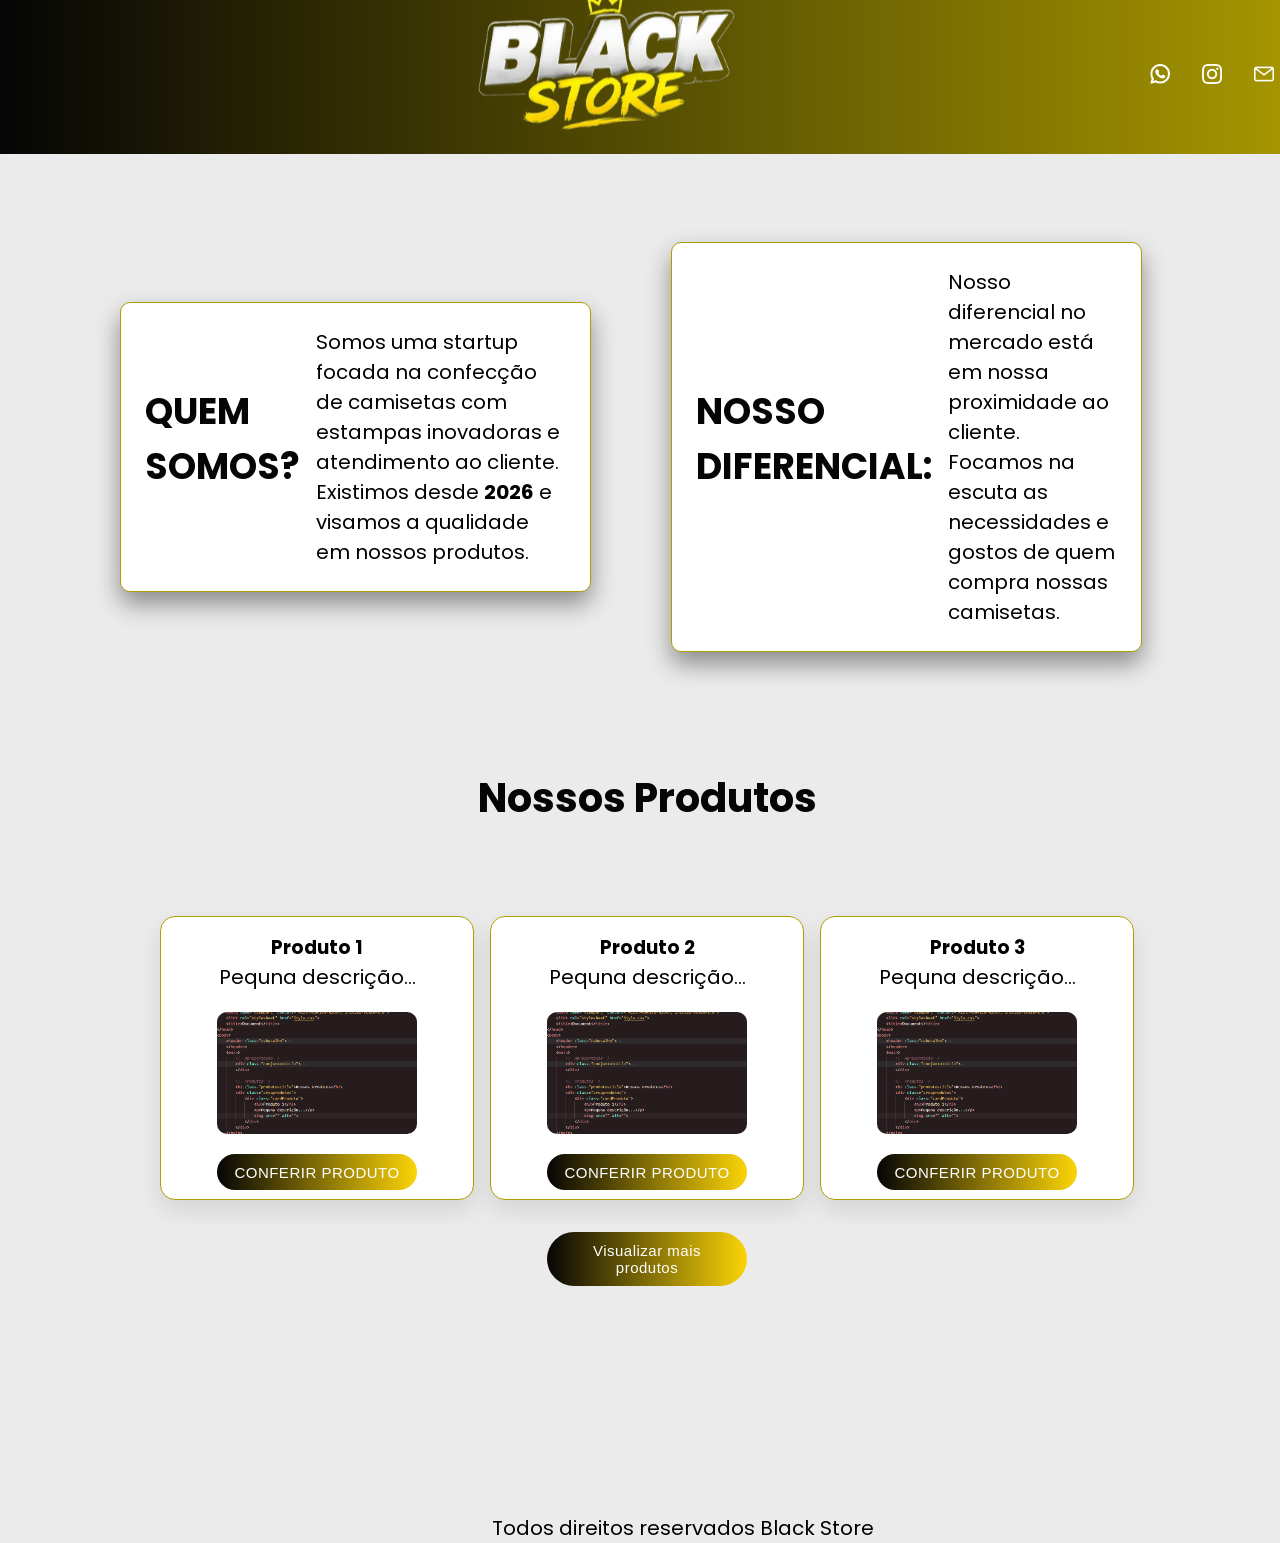
<file: Index.html>
<!DOCTYPE html>
<html lang="pt-BR">
<head>
    <meta charset="UTF-8">
    <meta name="viewport" content="width=device-width, initial-scale=1.0">
    <link rel="stylesheet" href="Style.css">
    <link href="https://fonts.googleapis.com/css2?family=Poppins:wght@300;500;700&display=swap" rel="stylesheet">
    <title>ShirtStore</title>
</head>
<body>
    <header class="cabecalho">
        <img src="/img/icons/title.png" alt="" class="title">
        <div class="areacontatos" id="contatos">
            <a href="google.com" ><img src="/img/icons/whatsapp.png" alt="" class="contato"></a>
            <a href="google.com" ><img src="/img/icons/instagram.png" alt="" class="contato"></a>
            <a href="google.com" ><img src="/img/icons/e-mail.png" alt="" class="contato"></a>
            <img src="/img/icons/options.png" alt="" class="contato" id="buttonSidebar">
        </div>
    </header>
    <main class="main">
        <!--Apresentação-->
        <div class="conjuntoInicio" id="inicio">
            <div class="inicio">
                <h2>QUEM SOMOS?</h2>
                <p>Somos uma startup focada na confecção de camisetas com estampas inovadoras e atendimento ao cliente.<br>Existimos desde <strong>2026</strong> e visamos a qualidade em nossos produtos.</p>
            </div>
            <div class="inicio">
                <h2>NOSSO DIFERENCIAL:</h2>
                <p>Nosso diferencial no mercado está em nossa proximidade ao cliente.<br>Focamos na escuta as necessidades e gostos de quem compra nossas camisetas.</p>
            </div>
        </div>
        
        <!--Produtos-->
        <h2 class="produtostitle">Nossos Produtos</h2>
        <div class="areaprodutos" id="produtos">
            <div class="cardProduto">
                <h3>Produto 1</h3>
                <p>Pequna descrição...</p>
                <img src="/img/teste.png" alt="" class="imgProd">
                <button class="botaoproduto">CONFERIR PRODUTO</button>
            </div>
             <div class="cardProduto">
                <h3>Produto 2</h3>
                <p>Pequna descrição...</p>
                <img src="/img/teste.png" alt="" class="imgProd">
                <button class="botaoproduto">CONFERIR PRODUTO</button>
            </div>
             <div class="cardProduto">
                <h3>Produto 3</h3>
                <p>Pequna descrição...</p>
                <img src="/img/teste.png" alt="" class="imgProd">
                <button class="botaoproduto">CONFERIR PRODUTO</button>
            </div>
        </div>
        <a href="/products/seçãoProdutos.html"><button class="botaoview"> Visualizar mais produtos</button></a>
    </main>
    <div id="sidebar">

    </div>
    <footer class="footer" >
        <p>Todos direitos reservados Black Store</p>
    </footer>
    <script src="script.js"></script>
</body>
</html>
</file>
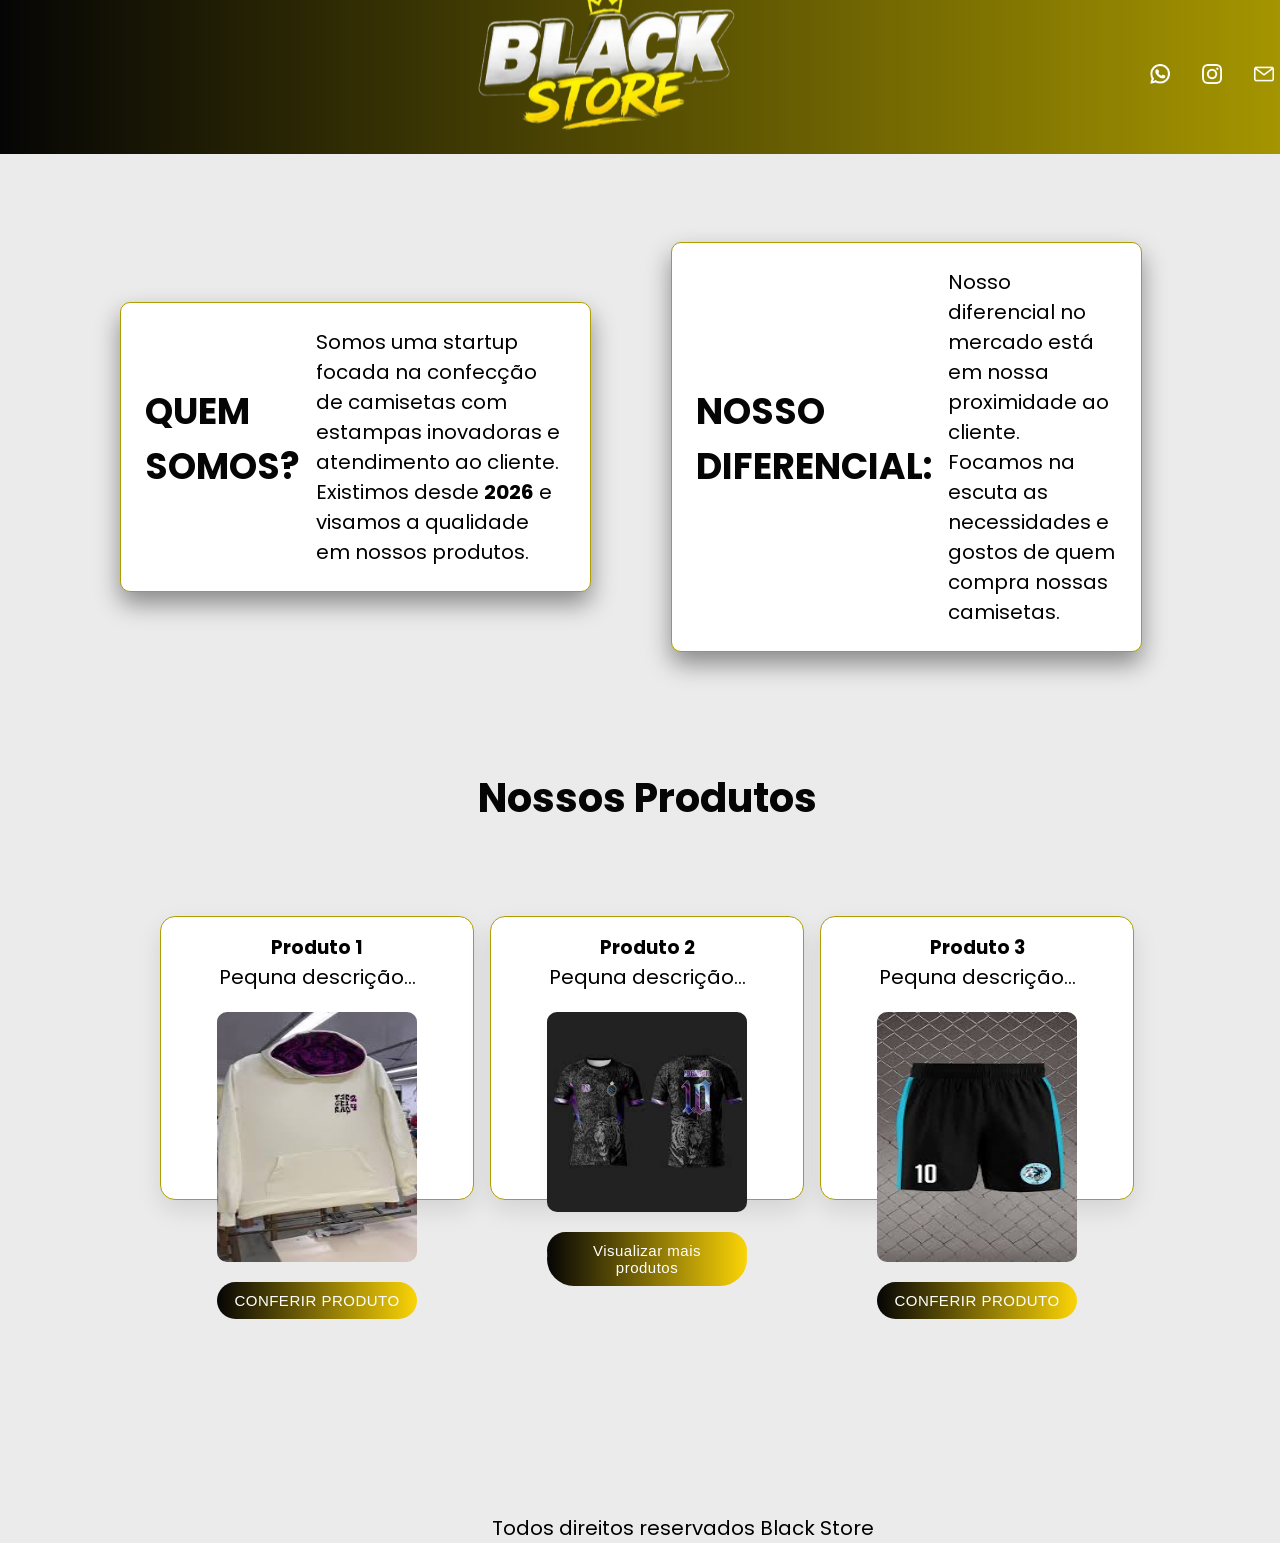
<file: index.html>
<!DOCTYPE html>
<html lang="pt-BR">
<head>
    <meta charset="UTF-8">
    <meta name="viewport" content="width=device-width, initial-scale=1.0">
    <link rel="stylesheet" href="style.css">
    <link href="https://fonts.googleapis.com/css2?family=Poppins:wght@300;500;700&display=swap" rel="stylesheet">
    <title>Black Store</title>
</head>
<body>
    <header class="cabecalho">
        <img src="img/icons/title.png" alt="" class="title">
        <div class="areacontatos" id="contatos">
            <a href="google.com" ><img src="img/icons/whatsapp.png" alt="" class="contato"></a>
            <a href="google.com" ><img src="img/icons/instagram.png" alt="" class="contato"></a>
            <a href="google.com" ><img src="img/icons/e-mail.png" alt="" class="contato"></a>
            <img src="img/icons/options.png" alt="" class="contato" id="buttonSidebar">
        </div>
    </header>
    <main class="main">
        <!--Apresentação-->
        <div class="conjuntoInicio" id="inicio">
            <div class="inicio">
                <h2>QUEM SOMOS?</h2>
                <p>Somos uma startup focada na confecção de camisetas com estampas inovadoras e atendimento ao cliente.<br>Existimos desde <strong>2026</strong> e visamos a qualidade em nossos produtos.</p>
            </div>
            <div class="inicio">
                <h2>NOSSO DIFERENCIAL:</h2>
                <p>Nosso diferencial no mercado está em nossa proximidade ao cliente.<br>Focamos na escuta as necessidades e gostos de quem compra nossas camisetas.</p>
            </div>
        </div>
        
        <!--Produtos-->
        <h2 class="produtostitle">Nossos Produtos</h2>
        <div class="areaprodutos" id="produtos">
            <div class="cardProduto">
                <h3>Produto 1</h3>
                <p>Pequna descrição...</p>
                <img src="img/roupas/moletom.jfif" alt="" class="imgProd">
                <button class="botaoproduto">CONFERIR PRODUTO</button>
            </div>
             <div class="cardProduto">
                <h3>Produto 2</h3>
                <p>Pequna descrição...</p>
                <img src="img/roupas/camiseta.jfif" alt="" class="imgProd">
                <button class="botaoproduto">CONFERIR PRODUTO</button>
            </div>
             <div class="cardProduto">
                <h3>Produto 3</h3>
                <p>Pequna descrição...</p>
                <img src="img/roupas/short.jfif" alt="" class="imgProd">
                <button class="botaoproduto">CONFERIR PRODUTO</button>
            </div>
        </div>
        <a href="products/seçãoProdutos.html"><button class="botaoview"> Visualizar mais produtos</button></a>
    </main>
    <div id="sidebar">

    </div>
    <footer class="footer" >
        <p>Todos direitos reservados Black Store</p>
    </footer>
    <script src="script.js"></script>
</body>
</html>
</file>
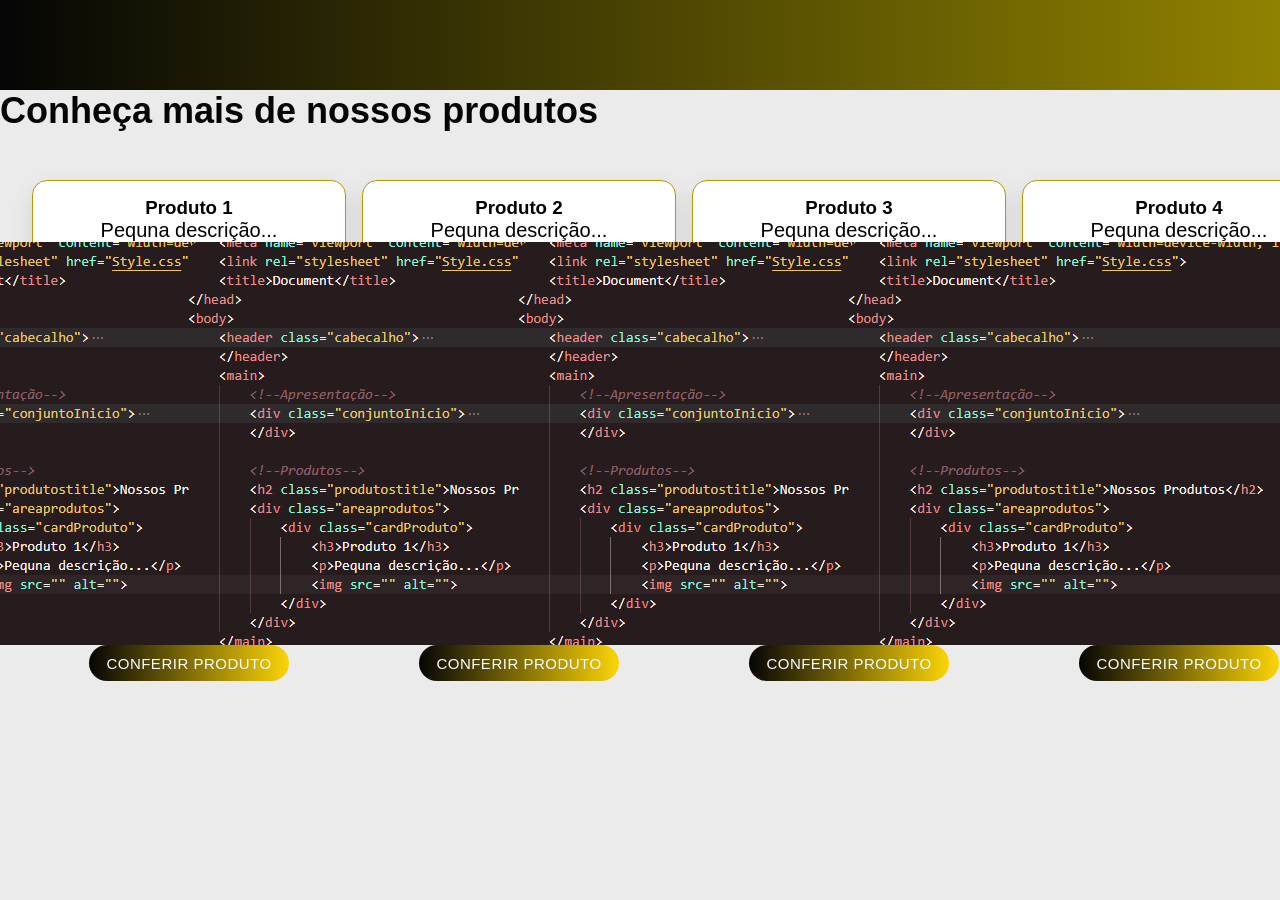
<file: seçãoProdutos.html>
<!DOCTYPE html>
<html lang="en">
<head>
    <meta charset="UTF-8">
    <meta name="viewport" content="width=device-width, initial-scale=1.0">
    <link rel="stylesheet" href="/Style.css">
    <title>Document</title>
</head>
<body>
    <header class="cabecalho">
        <h1 class="title">Shirt Store</h1>
        <div class="navegacao">  
            <a href="#inicio"><p class="menu" >Início</p></a>
            <a href="#produtos"><p class="menu">Produtos</p></a>
            <a href="#contatos"><p class="menu">Contato</p></a>
        </div>  
    </header>
    <main>
        <h2>Conheça mais de nossos produtos</h2>
        <div class="areaprodutos" id="produtos">
            <div class="cardProduto">
                <h3>Produto 1</h3>
                <p>Pequna descrição...</p>
                <img src="/img/teste.png" alt="">
                <button class="botaoproduto">CONFERIR PRODUTO</button>
            </div>
             <div class="cardProduto">
                <h3>Produto 2</h3>
                <p>Pequna descrição...</p>
                <img src="/img/teste.png" alt="">
                <button class="botaoproduto">CONFERIR PRODUTO</button>
            </div>
             <div class="cardProduto">
                <h3>Produto 3</h3>
                <p>Pequna descrição...</p>
                <img src="/img/teste.png" alt="">
                <button class="botaoproduto">CONFERIR PRODUTO</button>
            </div>
             <div class="cardProduto">
                <h3>Produto 4</h3>
                <p>Pequna descrição...</p>
                <img src="/img/teste.png" alt="">
                <button class="botaoproduto">CONFERIR PRODUTO</button>
            </div>

        </div>
    </main>
</body>
</html>
</file>
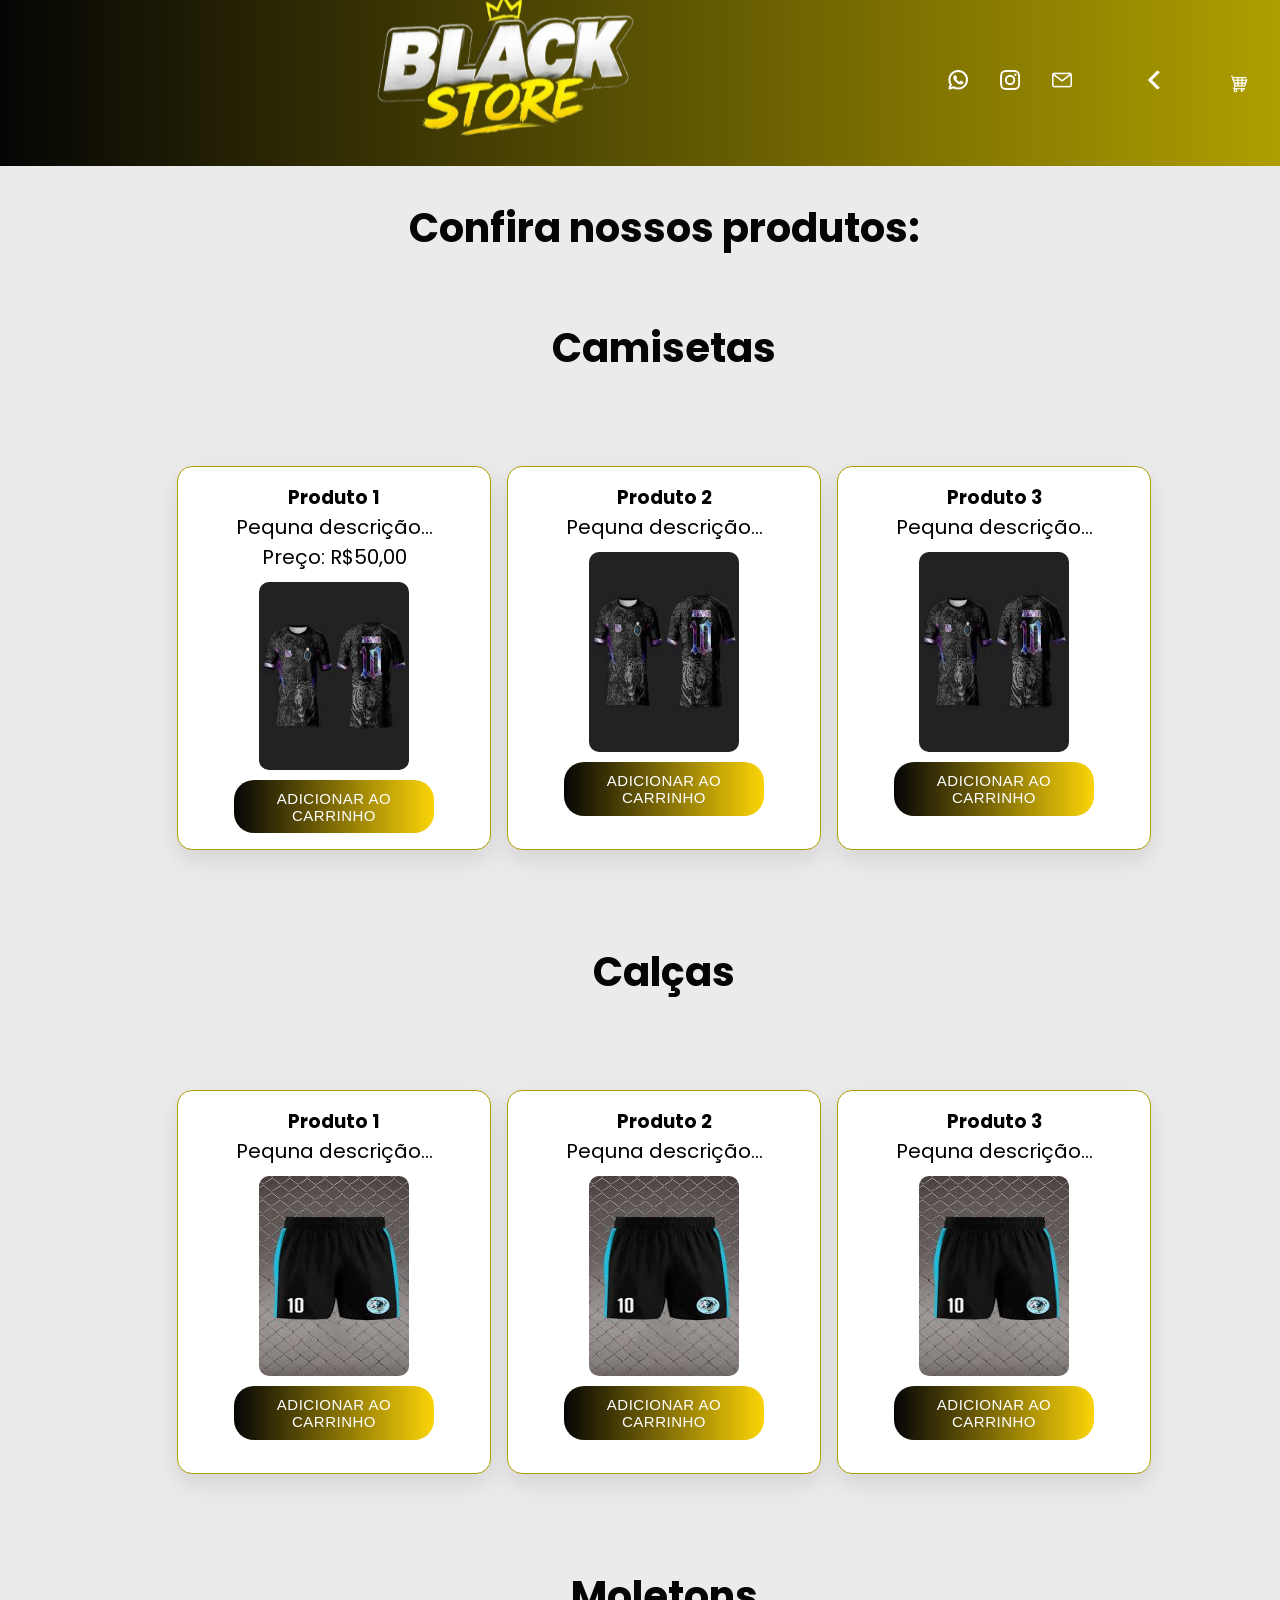
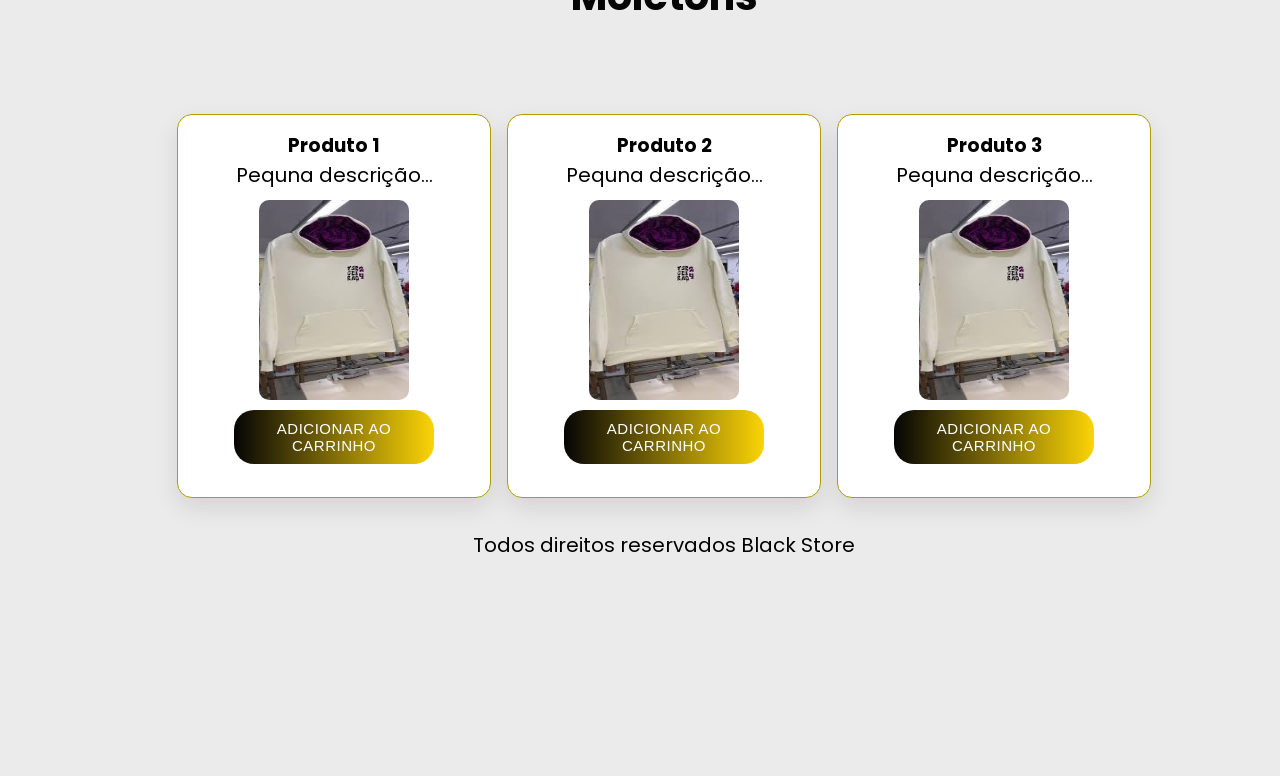
<file: products/seçãoProdutos.html>
<!DOCTYPE html>
<html lang="pt-BR">

<head>
    <meta charset="UTF-8">
    <meta name="viewport" content="width=device-width, initial-scale=1.0">
    <link rel="stylesheet" href="styleP.css">
    <link href="https://fonts.googleapis.com/css2?family=Poppins:wght@300;500;700&display=swap" rel="stylesheet">
    <title>Black Store</title>
</head>

<body class="">
    <header class="cabecalho">
        <img src="/img/icons/title.png" alt="" class="title">
        <div class="areacontatos" id="contatos">
            <a href="google.com"><img src="/img/icons/whatsapp.png" alt="" class="contato"></a>
            <a href="google.com"><img src="/img/icons/instagram.png" alt="" class="contato"></a>
            <a href="google.com"><img src="/img/icons/e-mail.png" alt="" class="contato"></a>
        </div>
        <a href="/Index.html"><img src="/img/icons/seta-voltar.png" alt=""class="voltar"></a>
        <img src="/img/icons/compras.png" alt=""class="voltar" id="buttonCart">
    </header>
    <main class="main">
        <h1>Confira nossos produtos:</h1>
        <!--Produtos-->
        <h2 class="produtostitle">Camisetas</h2>
        <div class="areaprodutos" id="produtos">
            <div class="cardProduto">
                <h3>Produto 1</h3>
                <p>Pequna descrição...</p>
                <p>Preço: R$50,00</p>
                <img src="/img/roupas/camiseta.jfif" alt="" class="imgProd">
                <button class="botaoproduto">ADICIONAR AO CARRINHO</button>
            </div>
            <div class="cardProduto">
                <h3>Produto 2</h3>
                <p>Pequna descrição...</p>
                <img src="/img/roupas/camiseta.jfif" alt="" class="imgProd">
                <button class="botaoproduto">ADICIONAR AO CARRINHO</button>
            </div>
            <div class="cardProduto">
                <h3>Produto 3</h3>
                <p>Pequna descrição...</p>
                <img src="/img/roupas/camiseta.jfif" alt="" class="imgProd">
                <button class="botaoproduto">ADICIONAR AO CARRINHO</button>
            </div>
        </div>
        <h2 class="produtostitle">Calças</h2>
        <div class="areaprodutos" id="produtos">
            <div class="cardProduto">
                <h3>Produto 1</h3>
                <p>Pequna descrição...</p>
                <img src="/img/roupas/short.jfif" alt="" class="imgProd">
                <button class="botaoproduto">ADICIONAR AO CARRINHO</button>
            </div>
            <div class="cardProduto">
                <h3>Produto 2</h3>
                <p>Pequna descrição...</p>
                <img src="/img/roupas/short.jfif" alt="" class="imgProd">
                <button class="botaoproduto">ADICIONAR AO CARRINHO</button>
            </div>
            <div class="cardProduto">
                <h3>Produto 3</h3>
                <p>Pequna descrição...</p>
                <img src="/img/roupas/short.jfif" alt="" class="imgProd">
                <button class="botaoproduto">ADICIONAR AO CARRINHO</button>
            </div>
        </div>
        <h2 class="produtostitle">Moletons</h2>
        <div class="areaprodutos" id="produtos">
            <div class="cardProduto">
                <h3>Produto 1</h3>
                <p>Pequna descrição...</p>
                <img src="/img/roupas/moletom.jfif" alt="" class="imgProd">
                <button class="botaoproduto">ADICIONAR AO CARRINHO</button>
            </div>
            <div class="cardProduto">
                <h3>Produto 2</h3>
                <p>Pequna descrição...</p>
                <img src="/img/roupas/moletom.jfif" alt="" class="imgProd">
                <button class="botaoproduto">ADICIONAR AO CARRINHO</button>
            </div>
            <div class="cardProduto">
                <h3>Produto 3</h3>
                <p>Pequna descrição...</p>
                <img src="/img/roupas/moletom.jfif" alt="" class="imgProd">
                <button class="botaoproduto">ADICIONAR AO CARRINHO</button>
            </div>
        </div>

        <!-- Aba carrinho -->

        <div class="cart">
            <section >

                <p class="cartTitle">Carrinho</p>
                <div class="cartContent">
                    <img src="/img/roupas/camiseta.jfif" alt="" class="cartImg"><br>
                    <span>R$ 50</span>
                    <div class="spans">
                        <span><</span>
                        <span>1</span>
                        <span>></span>
                    </div>
                    <button class="botaocart">Comprar</button>
                </div>
                
            </section>
        </div>
        <footer class="footer">
            <p>Todos direitos reservados Black Store</p>
        </footer>

    <script src="products.js"></script>
</body>

</html>
</file>
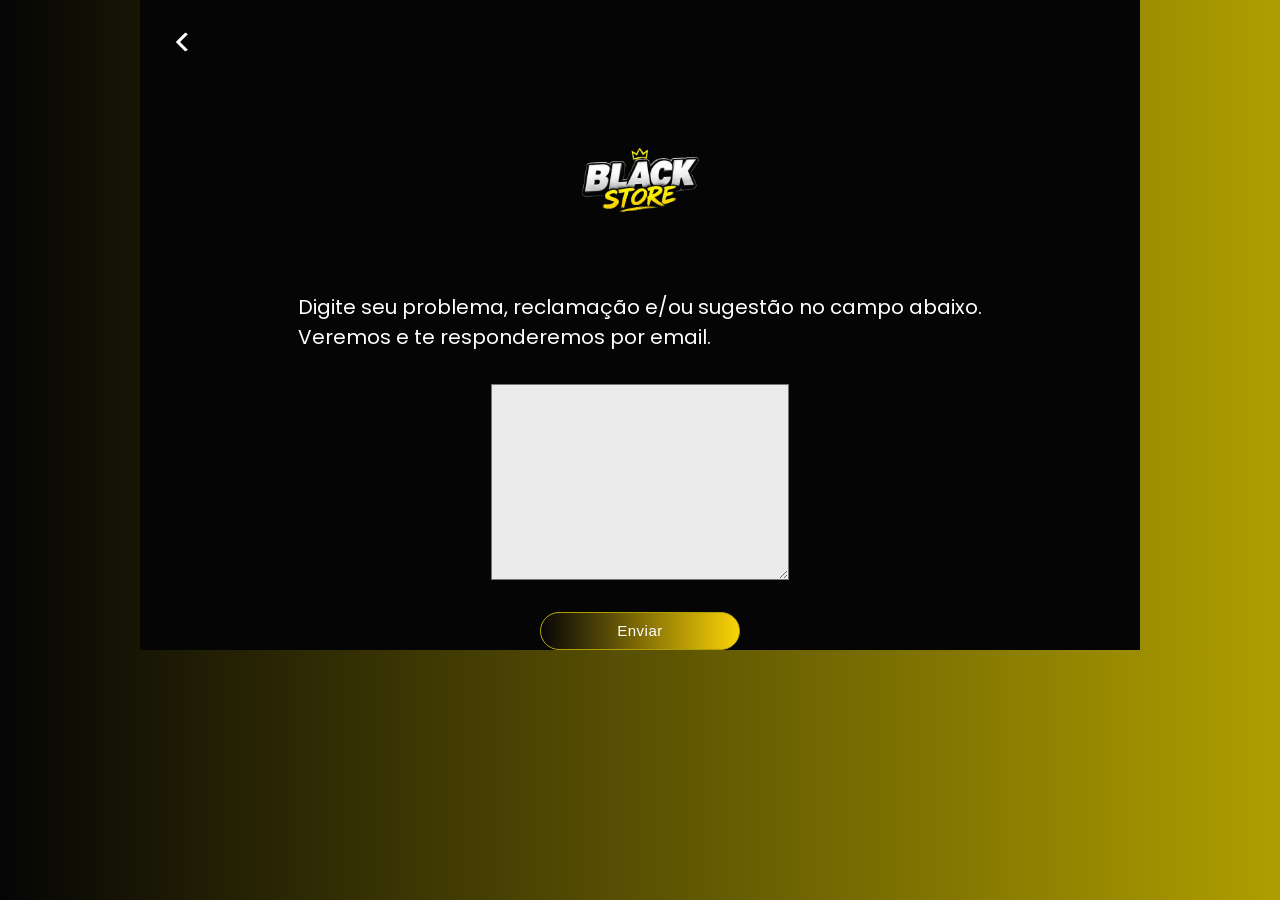
<file: sidebar/help.html>
<!DOCTYPE html>
<html lang="pt-BR">
<head>
    <meta charset="UTF-8">
    <meta name="viewport" content="width=device-width, initial-scale=1.0">
    <link href="https://fonts.googleapis.com/css2?family=Poppins:wght@300;500;700&display=swap" rel="stylesheet">
    <link rel="stylesheet" href="styleLogin.css">
    <title>Aba login Black Store</title>
</head>
<body>
    <main>
        <div class="aba">
            <div class="divVoltar">
                <a href="/Index.html"><img src="/img/icons/seta-voltar.png" alt=""class="voltar"></a>
            </div>
            <img src="/img/icons/title.png" alt="">
            <p>Digite seu problema, reclamação e/ou sugestão no campo abaixo.<br>Veremos e te responderemos por email.</p>
            <textarea name="" id="textHelp"></textarea>
            <button class="entrar">Enviar</button>
        </div>
    </main>
</body>
</html>
</file>
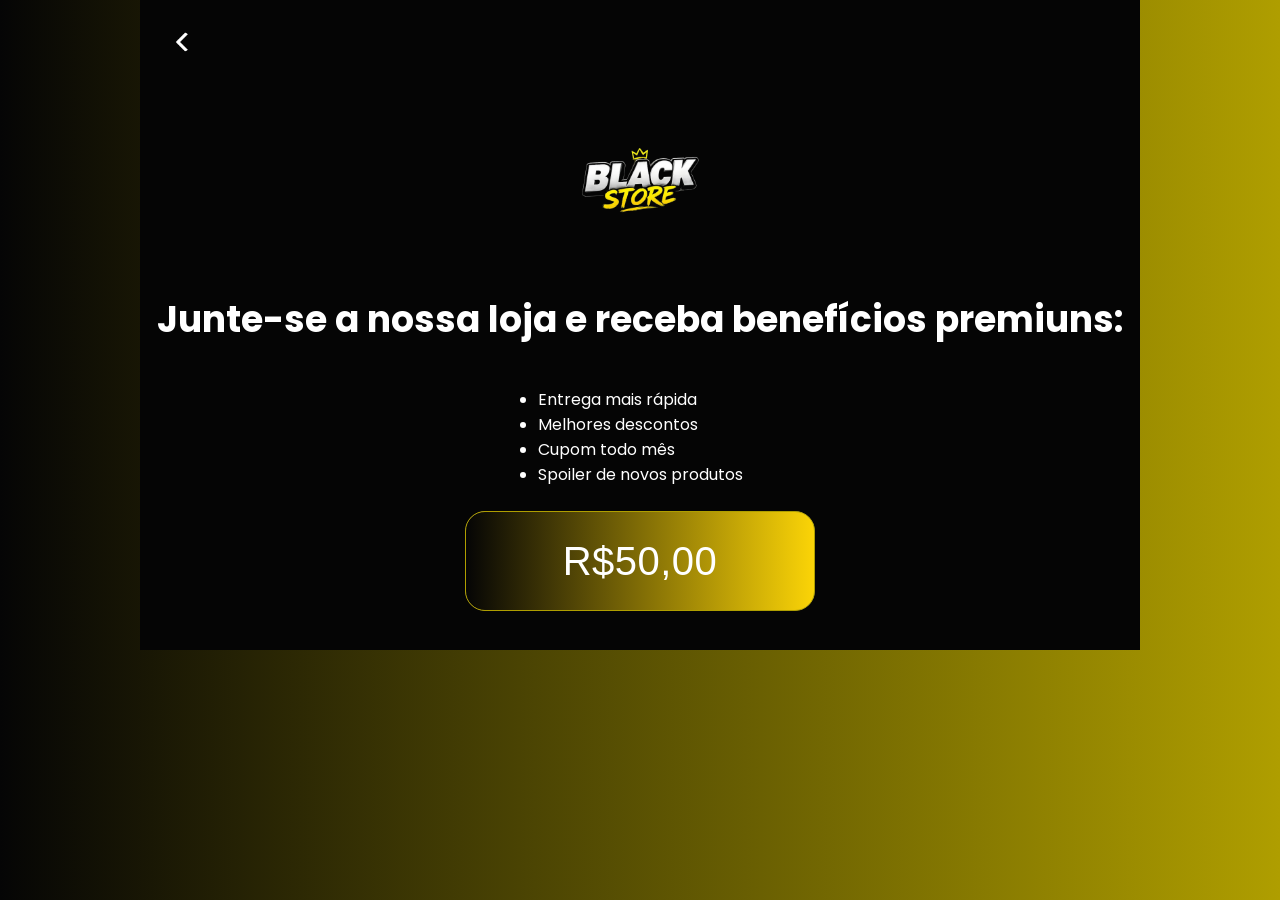
<file: sidebar/join.html>
<!DOCTYPE html>
<html lang="pt-BR">
<head>
    <meta charset="UTF-8">
    <meta name="viewport" content="width=device-width, initial-scale=1.0">
    <link href="https://fonts.googleapis.com/css2?family=Poppins:wght@300;500;700&display=swap" rel="stylesheet">
    <link rel="stylesheet" href="styleLogin.css">
    <title>Aba login Black Store</title>
</head>
<body>
    <main>
        <div class="aba">
            <div class="divVoltar">
                <a href="/Index.html"><img src="/img/icons/seta-voltar.png" alt=""class="voltar"></a>
            </div>
            <img src="/img/icons/title.png" alt="">
            <h2>Junte-se a nossa loja e receba benefícios premiuns:</h2>
            <ul>
                <li>Entrega mais rápida</li>
                <li>Melhores descontos</li>
                <li>Cupom todo mês</li>
                <li>Spoiler de novos produtos</li>
            </ul>
            <button class="preco">R$50,00</button>
        </div>
    </main>
</body>
</html>
</file>
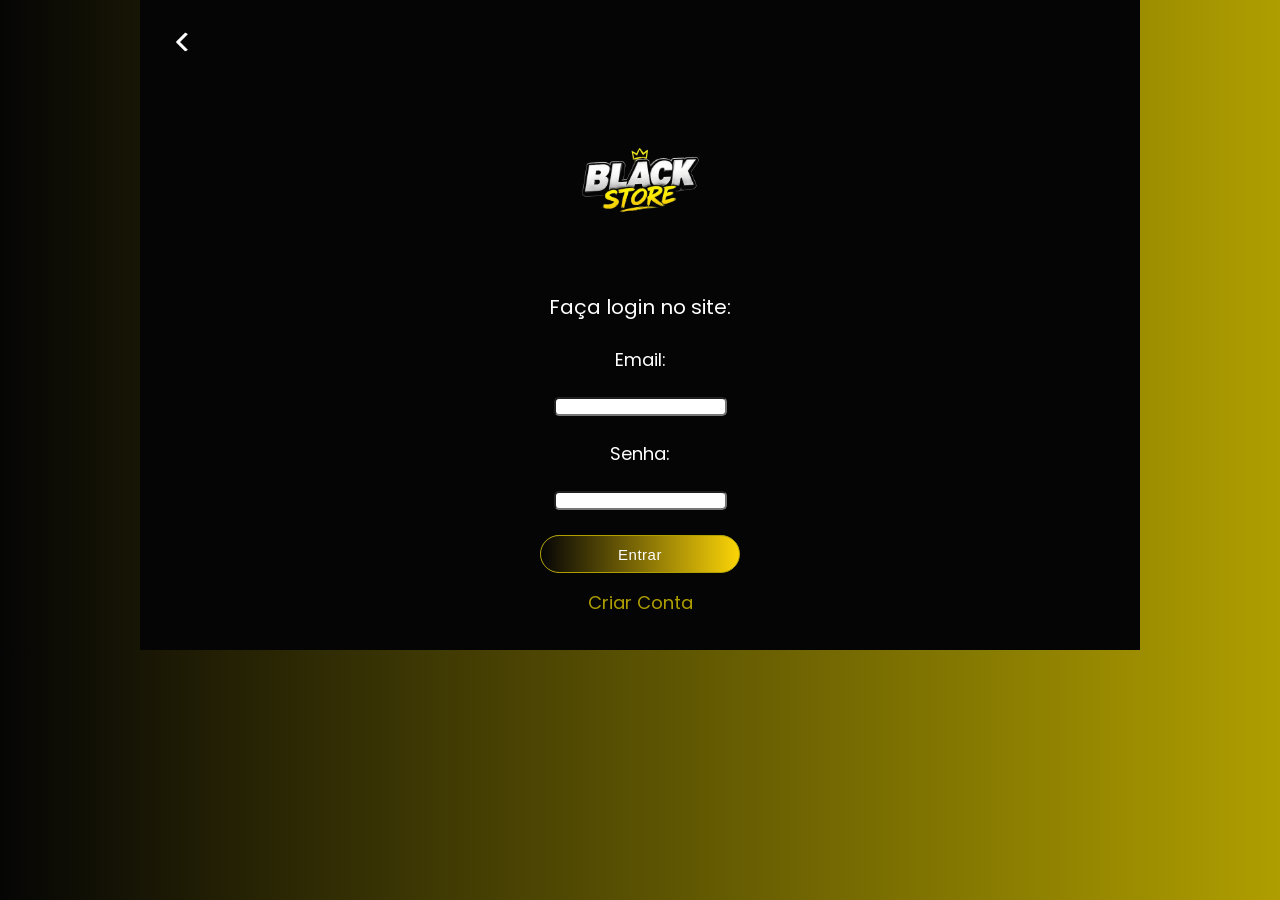
<file: sidebar/login.html>
<!DOCTYPE html>
<html lang="pt-BR">
<head>
    <meta charset="UTF-8">
    <meta name="viewport" content="width=device-width, initial-scale=1.0">
    <link href="https://fonts.googleapis.com/css2?family=Poppins:wght@300;500;700&display=swap" rel="stylesheet">
    <link rel="stylesheet" href="styleLogin.css">
    <title>Aba login Black Store</title>
</head>
<body>
    <main>
        <div class="aba">
            <div class="divVoltar">
                <a href="/Index.html"><img src="/img/icons/seta-voltar.png" alt=""class="voltar"></a>
            </div>
            <img src="/img/icons/title.png" alt="">
            <p>Faça login no site:</p>
            <label for="email">Email: </label>
            <input type="email" name="email" id="email" class="input">
            <label for="password">Senha: </label>
            <input type="password" name="password" id="password" class="input"><br>
            <button class="entrar">Entrar</button>
            <a href="" class="link">Criar Conta</a>
        </div>
    </main>
</body>
</html>
</file>
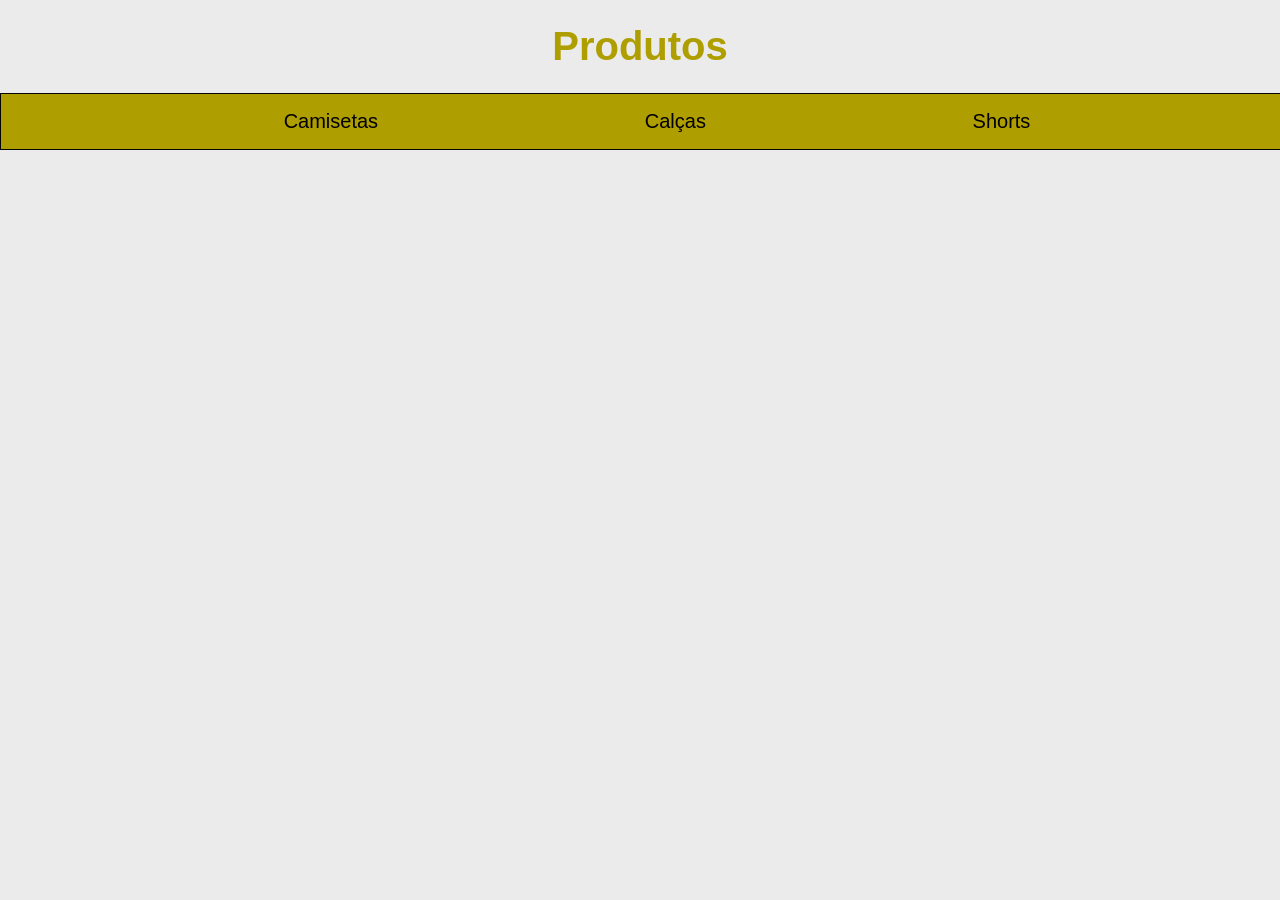
<file: SidebarArea/Products.html>
<!DOCTYPE html>
<html lang="en">
<head>
    <meta charset="UTF-8">
    <meta name="viewport" content="width=device-width, initial-scale=1.0">
    <link rel="stylesheet" href="/SidebarArea/styleProducts.css">
    <title>Document</title>
</head>
<body>
    <header class="header">
        <h1>Produtos</h1>
        <nav>
            <p>Camisetas</p>
            <p>Calças</p>
            <p>Shorts</p>
        </nav>
    </header>
</body>
</html>
</file>
<file: Style.css>
:root{
    --color-primary: rgb(5, 5, 5) ;
    --color-degrade: #FBD407;
    --color-secundary: #af9e00;
    --color-background: rgb(235, 235, 235);
    --color-black: #000000;
    --color-white: rgb(255, 255, 255);
    --border-site: var(--color-secundary) 1px solid;

    
}

/*geral*/

*{
    margin: 0;
    padding: 0;
    transition: all 0.5s ease;
}

body{
    display: grid;
    grid-template-areas: 
        "header header"
        "main sidebar"
        "footer footer";
    grid-template-columns: 1fr minmax(200px, 250px);
    grid-template-rows: 10% 1fr auto;
    min-height: 100vh;
    
    
    background-color: var(--color-background);
    font-family: 'Poppins', sans-serif;
}


h2{
    font-size: 36px;
    font-weight: 700;
    margin-bottom: 1rem;
    color: var(--color-primary);
}

p{
    font-size: 20px;
    text-align: left;
    
}

img{
    border-radius: 10px;
}

section{
    margin-bottom: 4rem;
}

/*header*/
.cabecalho{
    grid-area: header;
    
    display: flex;
    flex-direction: row;
    align-items:center;
    justify-content: space-around; 
    
    
    box-sizing: border-box;
    background-image: linear-gradient(to right, var(--color-primary), var(--color-secundary));
    color: var(--color-white);
    
    /*Deixar menu fixo na liinha de cima*/
    position: sticky;
    z-index: 1000;
    width: 100%;
    top: 0;          
}
.title{
    width: auto;
    height: 350px;
    margin: 0 auto;
    display: block;
    align-self: center;
    transform: scale(1.3);
    transform-origin: left center;
}


.areacontatos{
    display: flex;
    flex-direction: row;
    
    justify-content:center;
    align-items: center;
    padding-right: 2rem;
    
    gap: 1rem;
}


.contato{
    width: 20px;
    height: 20px;
    
    color: var(--color-white);
    cursor: pointer;
    padding: 0.5rem;

}

.contato:hover{
    width: 30px;
    height: 30px;
}



/*main*/

/*inicio*/
.main{
    grid-area: main;
    
    display: flex;
    flex-direction: column;
    align-items: center;
    
    padding: 2rem 4rem;
    max-width: 1200px;
    width: 100%;
    margin: 0 auto;
}
.inicio{
    display: flex;
    flex-direction: row;
    align-items: center;
    justify-content: baseline;
    
    max-width: 500px;
    width: 100%;
    
    padding: 1.5rem;
    margin: 1.5rem;
    gap: 1rem;
    
    border: var(--border-site);
    border-radius: 10px;
    
    box-shadow: 0 12px 25px rgba(0, 0, 0, 0.411);
    background-color: var(--color-white);
    
}

.conjuntoInicio{
    
    display: flex;
    flex-direction: row;
    align-items: center;
    justify-content: space-evenly;
    
    padding: 2rem;
    margin-right: 2rem;
    gap: 2rem;
    
}

/*produtos*/
.produtostitle{
    font-size: 40px;
    color: var(--color-primary);
    
    text-align: center;
    margin-top: 20px;
    padding: 2.5rem;
}

.areaprodutos{
    display: flex;
    flex-direction: row;
    justify-content: space-around;
    align-items: center;
    
    padding: 2rem;
    gap: 1rem;
}

.cardProduto{
    display: flex;
    flex-direction: column;
    align-items: center;
    justify-content: top;
    
    border: var(--border-site);
    border-radius: 15px;
    background-color: var(--color-white);
    
    width: 280px;
    height: 250px;
    
    padding: 1rem;
    box-shadow: 0 10px 25px rgba(0, 0, 0, 0.1);
    
    transition: transform 0.3s ease;
;

}

.cardProduto:hover{
    transform: translateY(-8px);

}


.imgProd{
    width: 200px;
    height: 250px;
    margin: 20px;
}

.imgProd:hover{
    width: 220px;
    height: 270px;
    margin: 25px;
    image-rendering:optimizeQuality;
}

.botaoproduto{
    background-image: linear-gradient(to right, var(--color-primary), var(--color-degrade));
    color: var(--color-white);
    
    font-size: 15px;
    border-radius: 20px;
    border: none;
    width: 200px;
    
    padding: 0.6rem 1rem;
    font-weight: 500;
    letter-spacing: 0.5px;
    
    transition: all 0.3s ease;


}

.botaoproduto:hover{
    width: 230px;
    font-size: 17px;
    cursor: pointer;
    transform: scale(1.05);
}
.botaoview{
    background-image: linear-gradient(to right, var(--color-primary), var(--color-degrade));
    color: var(--color-white);
    font-size: 15px;
    border-radius: 40px;
    width: 200px;
    padding: 0.6rem 1rem;

    font-weight: 500;
    letter-spacing: 0.5px;
    transition: all 0.3s ease;

    border: none;
    align-self: auto;
}

.botaoview:hover{
    width: 250px;
    font-size: 17px;
    cursor: pointer;
    transform: scale(1.05);
}



/* sidebar*/
.sidebar{
    grid-area: sidebar;
    
    background: linear-gradient(to bottom, var(--color-secundary), var(--color-primary));
    
    display: flex;
    flex-direction: column;
    
    padding: 2rem 1rem;
    border-radius: 5px;
    
}


.navegacao{
    display: flex;
    flex-direction: row;
    align-items: center;
    justify-content: center;
    gap: 1rem;
}
.options, .optionMenu{
    display: flex;
    flex-direction: column;
    justify-content: space-between;
    align-items: center;

    color: var(--color-white);
    text-decoration: none;
    font-size: 16px;
    gap: 1rem;
    margin-top: 1rem;

}

.optionMenu:hover{
    font-size: 20px;
}


/*parte JS*/
.buttonlogin{
    width: 30px;
    height: 30px;
    border-color: var(--color-white);
    cursor: pointer;
}

.buttonlogin:hover{
    width: 40px;
    height: 40px;
}


/*footer*/
.footer{
    grid-area: footer;

    display: flex;
    flex-direction: column;
    align-items: center;
    justify-content: center;
    
    
    color: var(--color-black);
    font-size: 16px;
}
</file>
<file: style.css>
:root{
    --color-primary: rgb(5, 5, 5) ;
    --color-degrade: #FBD407;
    --color-secundary: #af9e00;
    --color-background: rgb(235, 235, 235);
    --color-black: #000000;
    --color-white: rgb(255, 255, 255);
    --border-site: var(--color-secundary) 1px solid;

    
}

/*geral*/

*{
    margin: 0;
    padding: 0;
    transition: all 0.5s ease;
}

body{
    display: grid;
    grid-template-areas: 
        "header header"
        "main sidebar"
        "footer footer";
    grid-template-columns: 1fr minmax(200px, 250px);
    grid-template-rows: 10% 1fr auto;
    min-height: 100vh;
    
    
    background-color: var(--color-background);
    font-family: 'Poppins', sans-serif;
}


h2{
    font-size: 36px;
    font-weight: 700;
    margin-bottom: 1rem;
    color: var(--color-primary);
}

p{
    font-size: 20px;
    text-align: left;
    
}

img{
    border-radius: 10px;
}

section{
    margin-bottom: 4rem;
}

/*header*/
.cabecalho{
    grid-area: header;
    
    display: flex;
    flex-direction: row;
    align-items:center;
    justify-content: space-around; 
    
    
    box-sizing: border-box;
    background-image: linear-gradient(to right, var(--color-primary), var(--color-secundary));
    color: var(--color-white);
    
    /*Deixar menu fixo na liinha de cima*/
    position: sticky;
    z-index: 1000;
    width: 100%;
    top: 0;          
}
.title{
    width: auto;
    height: 350px;
    margin: 0 auto;
    display: block;
    align-self: center;
    transform: scale(1.3);
    transform-origin: left center;
}


.areacontatos{
    display: flex;
    flex-direction: row;
    
    justify-content:center;
    align-items: center;
    padding-right: 2rem;
    
    gap: 1rem;
}


.contato{
    width: 20px;
    height: 20px;
    
    color: var(--color-white);
    cursor: pointer;
    padding: 0.5rem;

}

.contato:hover{
    width: 30px;
    height: 30px;
}



/*main*/

/*inicio*/
.main{
    grid-area: main;
    
    display: flex;
    flex-direction: column;
    align-items: center;
    
    padding: 2rem 4rem;
    max-width: 1200px;
    width: 100%;
    margin: 0 auto;
}
.inicio{
    display: flex;
    flex-direction: row;
    align-items: center;
    justify-content: baseline;
    
    max-width: 500px;
    width: 100%;
    
    padding: 1.5rem;
    margin: 1.5rem;
    gap: 1rem;
    
    border: var(--border-site);
    border-radius: 10px;
    
    box-shadow: 0 12px 25px rgba(0, 0, 0, 0.411);
    background-color: var(--color-white);
    
}

.conjuntoInicio{
    
    display: flex;
    flex-direction: row;
    align-items: center;
    justify-content: space-evenly;
    
    padding: 2rem;
    margin-right: 2rem;
    gap: 2rem;
    
}

/*produtos*/
.produtostitle{
    font-size: 40px;
    color: var(--color-primary);
    
    text-align: center;
    margin-top: 20px;
    padding: 2.5rem;
}

.areaprodutos{
    display: flex;
    flex-direction: row;
    justify-content: space-around;
    align-items: center;
    
    padding: 2rem;
    gap: 1rem;
}

.cardProduto{
    display: flex;
    flex-direction: column;
    align-items: center;
    justify-content: top;
    
    border: var(--border-site);
    border-radius: 15px;
    background-color: var(--color-white);
    
    width: 280px;
    height: 250px;
    
    padding: 1rem;
    box-shadow: 0 10px 25px rgba(0, 0, 0, 0.1);
    
    transition: transform 0.3s ease;
;

}

.cardProduto:hover{
    transform: translateY(-8px);

}


.imgProd{
    width: 200px;
    height: 250px;
    margin: 20px;
}

.imgProd:hover{
    width: 220px;
    height: 270px;
    margin: 25px;
    image-rendering:optimizeQuality;
}

.botaoproduto{
    background-image: linear-gradient(to right, var(--color-primary), var(--color-degrade));
    color: var(--color-white);
    
    font-size: 15px;
    border-radius: 20px;
    border: none;
    width: 200px;
    
    padding: 0.6rem 1rem;
    font-weight: 500;
    letter-spacing: 0.5px;
    
    transition: all 0.3s ease;


}

.botaoproduto:hover{
    width: 230px;
    font-size: 17px;
    cursor: pointer;
    transform: scale(1.05);
}
.botaoview{
    background-image: linear-gradient(to right, var(--color-primary), var(--color-degrade));
    color: var(--color-white);
    font-size: 15px;
    border-radius: 40px;
    width: 200px;
    padding: 0.6rem 1rem;

    font-weight: 500;
    letter-spacing: 0.5px;
    transition: all 0.3s ease;

    border: none;
    align-self: auto;
}

.botaoview:hover{
    width: 250px;
    font-size: 17px;
    cursor: pointer;
    transform: scale(1.05);
}



/* sidebar*/
.sidebar{
    grid-area: sidebar;
    
    background: linear-gradient(to bottom, var(--color-secundary), var(--color-primary));
    
    display: flex;
    flex-direction: column;
    
    padding: 2rem 1rem;
    border-radius: 5px;
    
}


.navegacao{
    display: flex;
    flex-direction: row;
    align-items: center;
    justify-content: center;
    gap: 1rem;
}
.options, .optionMenu{
    display: flex;
    flex-direction: column;
    justify-content: space-between;
    align-items: center;

    color: var(--color-white);
    text-decoration: none;
    font-size: 16px;
    gap: 1rem;
    margin-top: 1rem;

}

.optionMenu:hover{
    font-size: 20px;
}


/*parte JS*/
.buttonlogin{
    width: 30px;
    height: 30px;
    border-color: var(--color-white);
    cursor: pointer;
}

.buttonlogin:hover{
    width: 40px;
    height: 40px;
}


/*footer*/
.footer{
    grid-area: footer;

    display: flex;
    flex-direction: column;
    align-items: center;
    justify-content: center;
    
    
    color: var(--color-black);
    font-size: 16px;
}
</file>
<file: products/styleP.css>
:root{
    --color-primary: rgb(5, 5, 5) ;
    --color-degrade: #FBD407;
    --color-secundary: #af9e00;
    --color-background: rgb(235, 235, 235);
    --color-black: #000000;
    --color-white: rgb(255, 255, 255);
    --border-site: var(--color-secundary) 1px solid;

    
}

/*geral*/

*{
    margin: 0;
    padding: 0;
    transition: all 0.5s ease;
}

body{
    display: grid;
    grid-template-areas: 
        "header header"
        "main main"
        "footer footer";
    grid-template-columns: 1fr minmax(200px, 250px);
    grid-template-rows: 7% 1fr auto;
    min-height: 100vh;
    
    
    background-color: var(--color-background);
    font-family: 'Poppins', sans-serif;
}

h1{
    font-size: 40px;
    font-weight: 700;
    color: var(--color-primary);   
}
h2{
    font-size: 36px;
    font-weight: 700;
    margin-bottom: 1rem;
    color: var(--color-primary);
}

p{
    font-size: 20px;
    text-align: left;
    
}

img{
    border-radius: 10px;
}

section{
    margin-bottom: 4rem;
}

/*header*/
.cabecalho{
    grid-area: header;
    
    display: flex;
    flex-direction: row;
    align-items:center;
    justify-content: space-around; 
    
    
    box-sizing: border-box;
    background-image: linear-gradient(to right, var(--color-primary), var(--color-secundary));
    color: var(--color-white);
    
    /*Deixar menu fixo na liinha de cima*/
    position: sticky;
    z-index: 1000;
    width: 100%;
    top: 0;          
}
.title{
    width: auto;
    height: 350px;
    margin: 0 auto;
    display: block;
    align-self: center;
    transform: scale(1.3);
    transform-origin: left center;
}


.areacontatos{
    display: flex;
    flex-direction: row;
    
    justify-content:center;
    align-items: center;
    padding-right: 2rem;
    
    gap: 1rem;
}


.contato{
    width: 20px;
    height: 20px;
    
    color: var(--color-white);
    cursor: pointer;
    padding: 0.5rem;

}

.contato:hover{
    width: 30px;
    height: 30px;
}

.voltar{
    margin-right: auto;
    margin: 2rem;

    width: auto;
    height: 20px;
    transition: all 0.3s ease;
}

.voltar:hover{
    width: auto;
    height: 30px;
}



/*main*/

.main{
    grid-area: main;
    
    display: flex;
    flex-direction: column;
    align-items: center;
    
    padding: 2rem 4rem;
    max-width: 1200px;
    width: 100%;
    margin: 0 auto;
}

/*produtos*/
.produtostitle{
    font-size: 40px;
    color: var(--color-primary);
    
    text-align: center;
    margin-top: 20px;
    padding: 2.5rem;
}

.areaprodutos{
    display: flex;
    flex-direction: row;
    justify-content: space-around;
    align-items: center;
    
    padding: 2rem;
    gap: 1rem;
}

.cardProduto{
    display: flex;
    flex-direction: column;
    align-items: center;
    justify-content: top;
    
    border: var(--border-site);
    border-radius: 15px;
    background-color: var(--color-white);
    
    width: 280px;
    height: 350px;
    
    padding: 1rem;
    box-shadow: 0 10px 25px rgba(0, 0, 0, 0.1);
    
    transition: transform 0.3s ease;
;

}

.cardProduto:hover{
    transform: translateY(-8px);

}


.imgProd{
    width: 150px;
    height: 200px;
    margin: 10px;
}

.botaoproduto{
    background-image: linear-gradient(to right, var(--color-primary), var(--color-degrade));
    color: var(--color-white);
    
    font-size: 15px;
    border-radius: 20px;
    border: none;
    width: 200px;
    
    padding: 0.6rem 1rem;
    font-weight: 500;
    letter-spacing: 0.5px;
    
    transition: all 0.3s ease;


}

.botaoproduto:hover{
    width: 230px;
    font-size: 17px;
    cursor: pointer;
    transform: scale(1.05);
}
.botaoview{
    background-image: linear-gradient(to right, var(--color-primary), var(--color-degrade));
    color: var(--color-white);
    font-size: 15px;
    border-radius: 40px;
    width: 200px;
    padding: 0.6rem 1rem;

    font-weight: 500;
    letter-spacing: 0.5px;
    transition: all 0.3s ease;

    border: none;
    align-self: auto;
}

.botaoview:hover{
    width: 250px;
    font-size: 17px;
    padding-top: 100px;
    cursor: pointer;
    transform: scale(1.05);
}




/* Aba carrinho */
.cart{
    background-color: var(--color-secundary);
    position: fixed;
    display: grid;
    grid-template-areas: 
    "title"
    "cart"
    "button";
    grid-template-rows: 10% 1fr auto;

    inset: 0 -400px 0 auto; /* Alinhas a esquerda*/

    width: 300px;
}

.cartTitle{
    font-size: 40px;
    color: var(--color-primary);
    grid-area: title;
    
    text-align: center;
    margin-top: 20px;
    padding: 2.5rem;
    margin-top: 150px;
}

.cartContent{
    grid-area: cart;
    display: flex;
    flex-direction: column;
    align-items: center;
    justify-content: center;

}
.cartContent span{
    color: var(--color-white);
    padding: 5px;
}
.spans span{
    background-color: var(--color-primary);
    border-radius: 50%;
    color: var(--color-white);
}
.cartImg{
    width: 100px;
    height: 100px;
    margin: 0.5rem;
}
.botaocart{
    background-image: linear-gradient(to right, var(--color-primary), var(--color-degrade));
    color: var(--color-white);
    grid-area: button;


    font-size: 15px;
    border-radius: 20px;
    border: none;
    width: 200px;
    
    padding: 0.6rem 1rem;
    font-weight: 500;
    letter-spacing: 0.5px;
    margin-top: 100px;
    
    transition: all 0.3s ease;

}

body.mostrarCarrinho .cart{
    inset: 0 0 0 auto;
}



/*footer*/
.footer{
    grid-area: footer;

    display: flex;
    flex-direction: column;
    align-items: center;
    justify-content: center;
    
    
    color: var(--color-black);
    font-size: 16px;
}
</file>
<file: sidebar/styleLogin.css>
:root{
    --color-primary: rgb(5, 5, 5) ;
    --color-degrade: #FBD407;
    --color-secundary: #af9e00;
    --color-background: rgb(235, 235, 235);
    --color-black: #000000;
    --color-white: rgb(255, 255, 255);
    --border-site: var(--color-secundary) 1px solid;

    
}

/*geral*/

*{
    margin: 0;
    padding: 0;
    transition: all 0.5s ease;
}

body{
    
    
    background-image: linear-gradient(to right, var(--color-primary), var(--color-secundary));
    font-family: 'Poppins', sans-serif;
    color: var(--color-white);
}


h2{
    font-size: 36px;
    font-weight: 700;
    margin-bottom: 1rem;
    color: var(--color-white);
}

p{
    font-size: 20px;
    text-align: left;
    color: var(--color-white);
    
}

img{
    border-radius: 10px;
    display: block;
    width: auto;
    height: 208px;
    padding: 0;
    margin: 0;
}

section{
    margin-bottom: 4rem;
}


/*aba*/

.aba{
    
    display: flex;
    flex-direction: column;
    align-items: center;

    background-color: var(--color-primary);
    width: 1000px;
    height: 650px;
    margin: 0 auto;
}

.divVoltar{
    display: flex;
    width: 100%;
}
.voltar{
    margin-right: auto;
    margin: 2rem;

    width: auto;
    height: 20px;
    transition: all 0.3s ease;
}

.voltar:hover{
    width: auto;
    height: 30px;
}
label{
    color: var(--color-white);
    font-size: 18px;
    padding: 1.5rem;

}

.input{
    border-radius: 5px;
    width: auto;
    height: auto;
}

.entrar{
    background-image: linear-gradient(to right, var(--color-primary), var(--color-degrade));
    color: var(--color-white);
    
    font-size: 15px;
    border-radius: 20px;
    border: var(--border-site);
    width: 200px;
    
    padding: 0.6rem 1rem;
    font-weight: 500;
    letter-spacing: 0.5px;
    cursor: pointer;
    
    transition: all 0.3s ease;
}
.link{
    color: var(--color-secundary);
    font-size: 18px;
    padding: 1rem;
    text-decoration: none;

    cursor: pointer;
}

.link:hover{
    font-size: 20px;

}


/* join us*/


ul{
    padding: 1.5rem;
}

.preco{
    background-image: linear-gradient(to right, var(--color-primary), var(--color-degrade));
    color: var(--color-white);
    
    font-size: 15px;
    border-radius: 20px;
    border: var(--border-site);
    width: 350px;
    height: 100px;
    
    padding: 0.6rem 1rem;
    font-size: 40px;
    font-weight: 500;
    letter-spacing: 0.5px;
    cursor: pointer;
    
    transition: all 0.3s ease;
}








/* Help */


textarea{
    width: 200px;
    height: 100px;
    background-color: var(--color-background);
    padding: 3rem;
    margin: 2rem;

}
</file>
<file: SidebarArea/styleProducts.css>
:root{
    --color-primary: rgb(5, 5, 5) ;
    --color-degrade: #FBD407;
    --color-secundary: #af9e00;
    --color-background: rgb(235, 235, 235);
    --color-black: #000000;
    --color-white: rgb(255, 255, 255);
    --border-site: var(--color-primary) 1px solid;

    
}

/*geral*/

*{
    margin: 0;
    padding: 0;
    transition: all 0.5s ease;
}

body{
    display: grid;
    grid-template-areas: 
        "header header"
        "main main"
        "footer footer";
    grid-template-columns: 1fr minmax(200px, 250px);
    grid-template-rows: 10% 1fr auto;
    min-height: 100vh;
    
    
    background-color: var(--color-background);
    font-family: 'Poppins', sans-serif;
}


h2{
    font-size: 36px;
    font-weight: 700;
    margin-bottom: 1rem;
    color: var(--color-primary);
}

p{
    font-size: 20px;
    text-align: left;
    
}

img{
    border-radius: 10px;
}

section{
    margin-bottom: 4rem;
}




.header{
    grid-area: header;
}
h1{
    color: var(--color-secundary);
    text-align: center;
    font-size: 40px;
    padding: 1.5rem;
}

nav{
    width: 100%;
    background-color: var(--color-secundary);
    
    display: flex;
    flex-direction: row;
    align-items: baseline;
    justify-content: space-evenly;

    padding: 1rem;
    border: var(--border-site);


}
</file>
